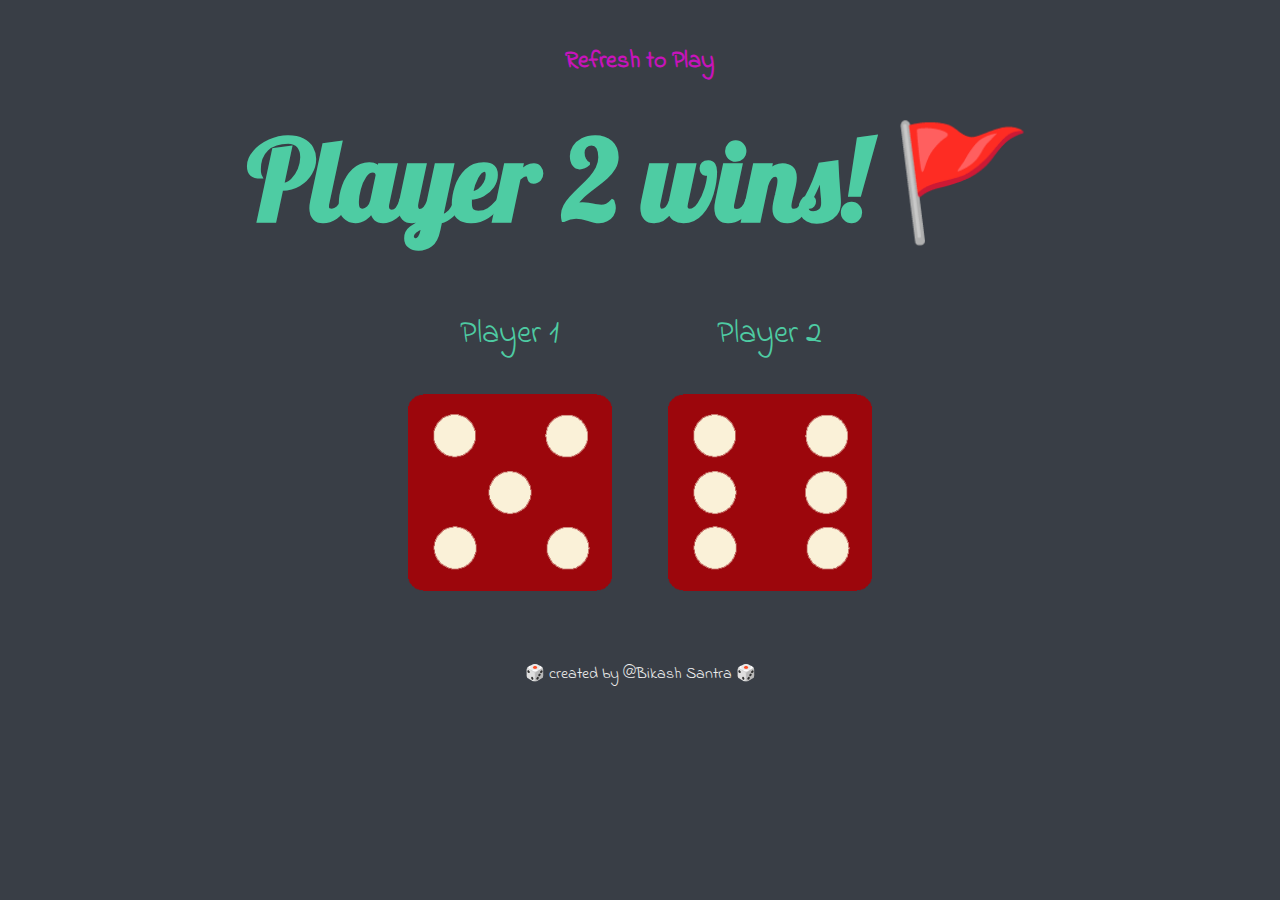
<file: index.html>
<html lang="en">

<head>
    <meta charset="UTF-8">
    <meta http-equiv="X-UA-Compatible" content="IE=edge">
    <meta name="viewport" content="width=device-width, initial-scale=1.0">
    <link rel="stylesheet" href="styles.css">
    <link rel="stylesheet" href="https://fonts.googleapis.com/css?family=Indie+Flower|Lobster">
    <title>🎲Dice Game</title>
</head>

<body>

    <div class="container">
        <h2>Refresh to Play</h2>
        <h1>Refresh me</h1>

        <div class="dice">
            <p>Player 1</p>
            <img class="image1" src="images/dice6.png" alt="dice image">
        </div>


        <div class="dice">
            <p>Player 2</p>
            <img class="image2" src="images/dice6.png" alt="dice image">
        </div>

    </div>

    <script src="index.js"></script>

</body>

<footer>
    🎲 created by @Bikash Santra 🎲
</footer>

</html>
</file>
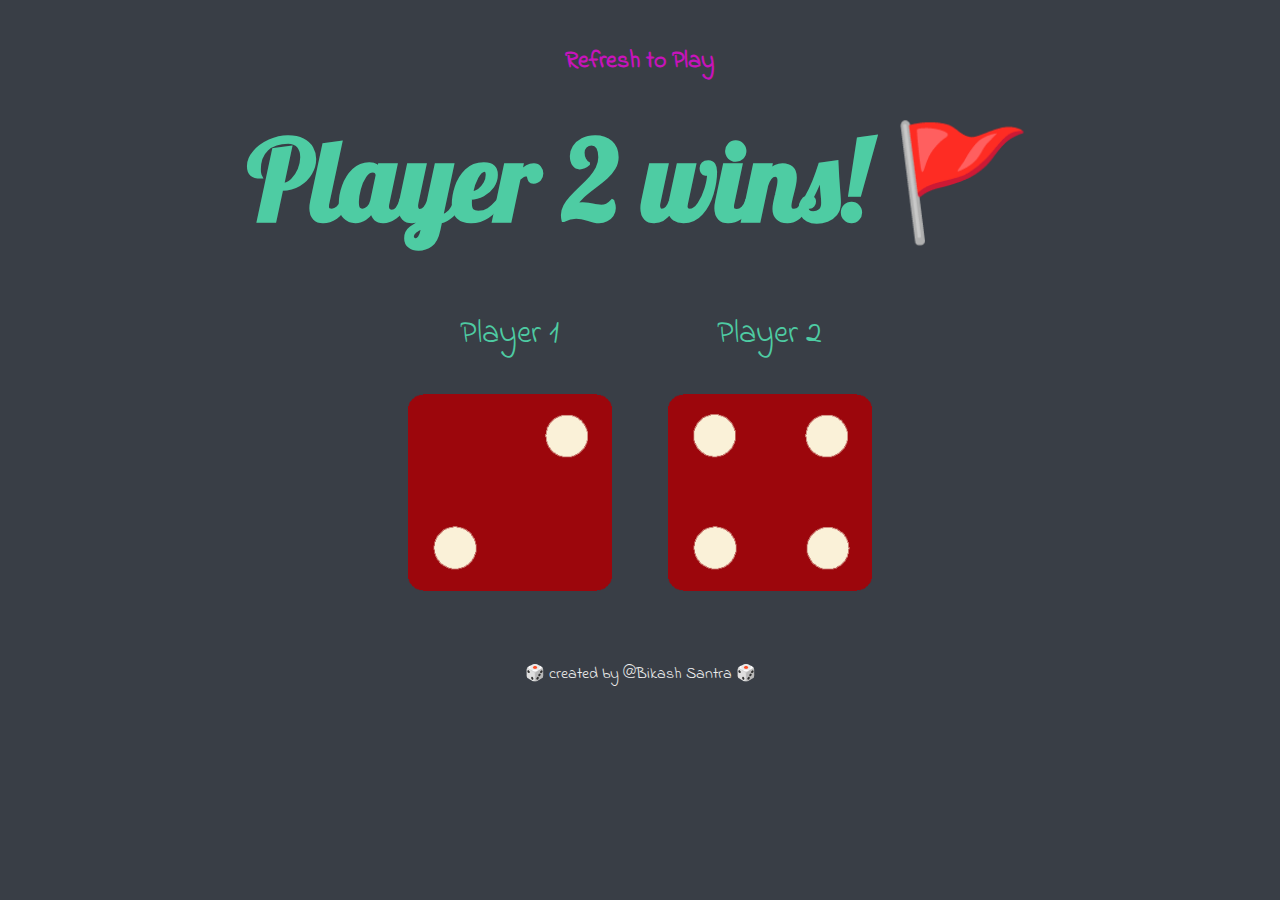
<file: dice.html>
<html lang="en">

<head>
    <meta charset="UTF-8">
    <meta http-equiv="X-UA-Compatible" content="IE=edge">
    <meta name="viewport" content="width=device-width, initial-scale=1.0">
    <link rel="stylesheet" href="styles.css">
    <link rel="stylesheet" href="https://fonts.googleapis.com/css?family=Indie+Flower|Lobster">
    <title>🎲Dice Game</title>
</head>

<body>

    <div class="container">
        <h2>Refresh to Play</h2>
        <h1>Refresh me</h1>

        <div class="dice">
            <p>Player 1</p>
            <img class="image1" src="images/dice6.png" alt="dice image">
        </div>


        <div class="dice">
            <p>Player 2</p>
            <img class="image2" src="images/dice6.png" alt="dice image">
        </div>

    </div>

    <script src="index.js"></script>

</body>

<footer>
    🎲 created by @Bikash Santra 🎲
</footer>

</html>
</file>
<file: styles.css>
body {
    background-color: #393E46;
}

.container {
    margin: auto;
    text-align: center;
    width: 70%;
}

.dice {
    text-align: center;
    display: inline-block;
}

h1 {
    margin: 30px;
    color: #4ECCA3;
    font-size: 7rem;
    font-family: 'Lobster', cursive;
}

h2 {
    margin-top: 5%;
    color: rgb(199, 19, 187);
    font-family: 'Indie Flower', cursive;
}

p {
    font-size: 2rem;
    color: #4ECCA3;
    font-family: 'Indie Flower', cursive;
}

img {
    width: 80%;
}

footer {
    margin-top: 5%;
    color: #EEEEEE;
    text-align: center;
    font-family: 'Indie Flower', cursive;
}
</file>
